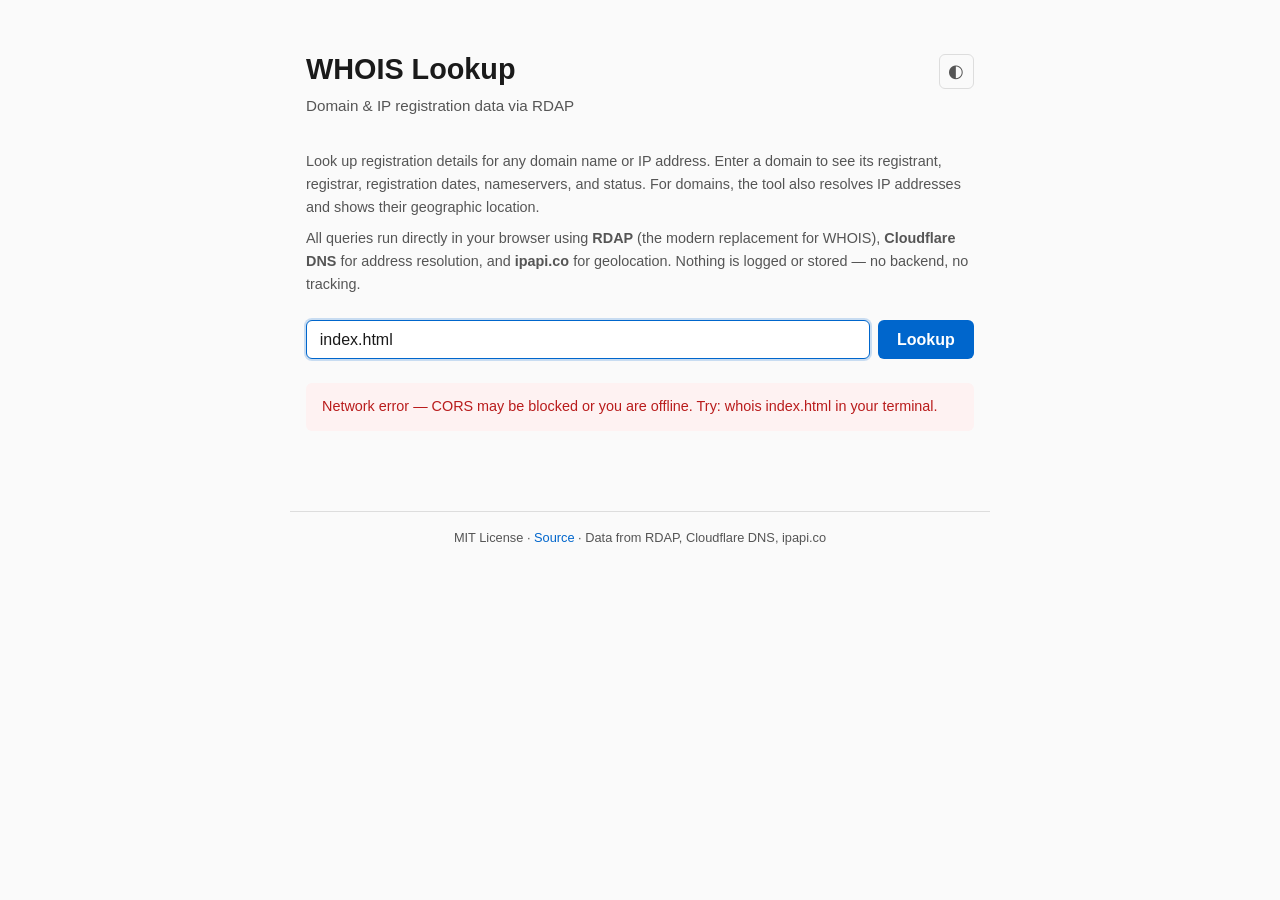
<file: index.html>
<!DOCTYPE html>
<html lang="en">
<head>
  <meta charset="UTF-8">
  <meta name="viewport" content="width=device-width, initial-scale=1.0">
  <title>WHOIS Lookup</title>
  <base href="/">
  <link rel="stylesheet" href="css/style.css">
</head>
<body>
  <main>
    <div class="top-bar">
      <h1>WHOIS Lookup</h1>
      <button id="theme-toggle" type="button" title="Toggle theme" aria-label="Toggle theme"></button>
    </div>
    <p class="subtitle">Domain &amp; IP registration data via RDAP</p>

    <div class="explainer">
      <p>Look up registration details for any domain name or IP address. Enter a domain to see its registrant, registrar, registration dates, nameservers, and status. For domains, the tool also resolves IP addresses and shows their geographic location.</p>
      <p>All queries run directly in your browser using <strong>RDAP</strong> (the modern replacement for WHOIS), <strong>Cloudflare DNS</strong> for address resolution, and <strong>ipapi.co</strong> for geolocation. Nothing is logged or stored &mdash; no backend, no tracking.</p>
    </div>

    <form id="lookup-form" autocomplete="off">
      <div class="input-group">
        <input
          type="text"
          id="query-input"
          placeholder="Enter domain or IP (e.g. google.com, 8.8.8.8)"
          autofocus
          spellcheck="false"
        >
        <button type="submit" id="lookup-btn">Lookup</button>
      </div>
      <p id="rate-limit-msg" class="rate-limit hidden">Please wait a moment between lookups.</p>
    </form>

    <div id="loading" class="hidden">
      <div class="spinner"></div>
      <span>Querying RDAP&hellip;</span>
    </div>

    <div id="error" class="hidden"></div>

    <div id="results" class="hidden">
      <section id="summary-card" class="card">
        <h2>Summary</h2>
        <dl id="summary-list"></dl>
      </section>

      <section id="dns-card" class="card hidden">
        <h2>IP Addresses</h2>
        <div id="dns-list"></div>
      </section>

      <section class="card">
        <h2>
          <button id="raw-toggle" type="button" aria-expanded="false">
            Raw RDAP Response <span class="toggle-icon">&#9654;</span>
          </button>
        </h2>
        <pre id="raw-json" class="hidden"></pre>
      </section>
    </div>
  </main>

  <footer>
    MIT License &middot; <a href="https://gitlab.com/jiri2ma/whois-lookup">Source</a> &middot; Data from RDAP, Cloudflare DNS, ipapi.co
  </footer>

  <script src="js/app.js"></script>
</body>
</html>
</file>
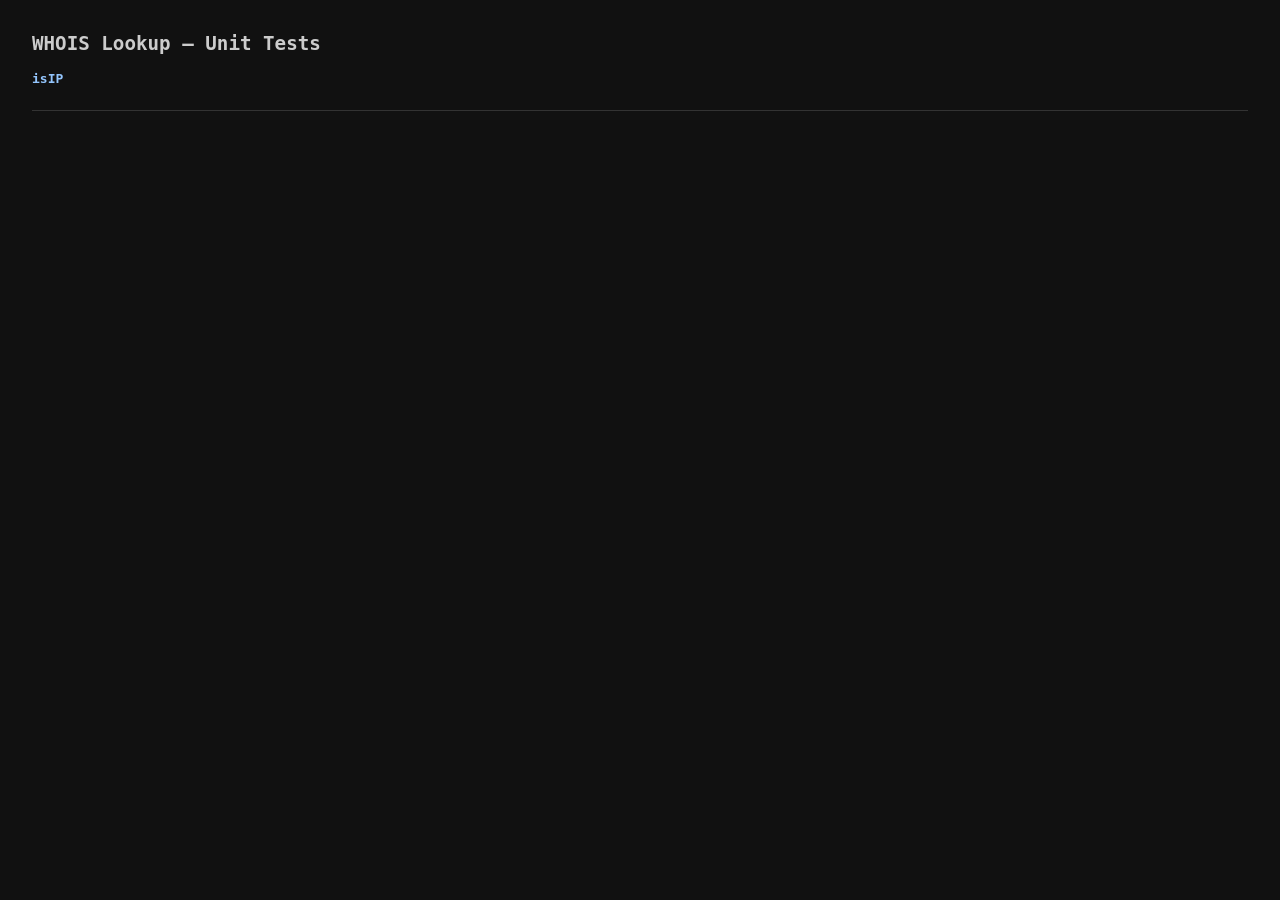
<file: test.html>
<!DOCTYPE html>
<html lang="en">
<head>
  <meta charset="UTF-8">
  <title>WHOIS Lookup — Tests</title>
  <style>
    body { font-family: monospace; margin: 2rem; background: #111; color: #ccc; }
    h1 { font-size: 1.2rem; margin-bottom: 1rem; }
    .pass { color: #4ade80; }
    .fail { color: #f87171; font-weight: bold; }
    .suite { margin: 1rem 0 0.25rem; font-weight: bold; color: #93c5fd; }
    .result { margin-left: 1rem; }
    #summary { margin-top: 1.5rem; padding: 0.5rem; border-top: 1px solid #333; font-weight: bold; }
  </style>
</head>
<body>
  <h1>WHOIS Lookup — Unit Tests</h1>
  <div id="output"></div>
  <div id="summary"></div>

  <!-- App needs these DOM elements to initialize -->
  <div style="display:none">
    <form id="lookup-form"><input id="query-input"><button id="lookup-btn"></button></form>
    <p id="rate-limit-msg" class="hidden"></p>
    <div id="loading" class="hidden"></div>
    <div id="error" class="hidden"></div>
    <div id="results" class="hidden">
      <dl id="summary-list"></dl>
      <button id="raw-toggle" aria-expanded="false"></button>
      <pre id="raw-json" class="hidden"></pre>
    </div>
  </div>

  <script src="js/app.js"></script>
  <script>
  (function () {
    var out = document.getElementById("output");
    var passed = 0;
    var failed = 0;
    var W = window._WhoisApp;

    function suite(name) {
      var el = document.createElement("div");
      el.className = "suite";
      el.textContent = name;
      out.appendChild(el);
    }

    function assert(desc, actual, expected) {
      var ok;
      if (typeof expected === "object" && expected !== null) {
        ok = JSON.stringify(actual) === JSON.stringify(expected);
      } else {
        ok = actual === expected;
      }
      var el = document.createElement("div");
      el.className = "result " + (ok ? "pass" : "fail");
      if (ok) {
        el.textContent = "\u2713 " + desc;
        passed++;
      } else {
        el.textContent = "\u2717 " + desc + " — expected: " + JSON.stringify(expected) + ", got: " + JSON.stringify(actual);
        failed++;
      }
      out.appendChild(el);
    }

    // ========================
    // isIP
    // ========================
    suite("isIP");

    assert("IPv4 address", W.isIP("8.8.8.8"), true);
    assert("IPv4 private", W.isIP("192.168.1.1"), true);
    assert("IPv6 address", W.isIP("2001:4860:4860::8888"), true);
    assert("IPv6 loopback", W.isIP("::1"), true);
    assert("domain is not IP", W.isIP("google.com"), false);
    assert("subdomain is not IP", W.isIP("www.example.co.uk"), false);
    assert("empty string", W.isIP(""), false);
    assert("single number", W.isIP("123"), true); // edge case: digits-only matches

    // ========================
    // cleanDomain
    // ========================
    suite("cleanDomain");

    assert("plain domain unchanged", W.cleanDomain("google.com"), "google.com");
    assert("strips https://", W.cleanDomain("https://example.com"), "example.com");
    assert("strips http://", W.cleanDomain("http://example.com"), "example.com");
    assert("strips path", W.cleanDomain("https://example.com/page/sub"), "example.com");
    assert("strips path without protocol", W.cleanDomain("example.com/page"), "example.com");
    assert("lowercases", W.cleanDomain("GOOGLE.COM"), "google.com");
    assert("trims whitespace", W.cleanDomain("  google.com  "), "google.com");
    assert("full URL with path and query", W.cleanDomain("https://sub.example.com/path?q=1"), "sub.example.com");

    // ========================
    // findVcard
    // ========================
    suite("findVcard");

    var entities = [
      { roles: ["registrant"], vcardArray: ["vcard", [["fn", {}, "text", "Alice"]]] },
      { roles: ["registrar"], vcardArray: ["vcard", [["fn", {}, "text", "Bob Registrar"]]] },
    ];

    assert("finds registrant", W.findVcard(entities, "registrant"), entities[0].vcardArray);
    assert("finds registrar", W.findVcard(entities, "registrar"), entities[1].vcardArray);
    assert("returns null for missing role", W.findVcard(entities, "technical"), null);
    assert("returns null for null entities", W.findVcard(null, "registrant"), null);
    assert("returns null for empty array", W.findVcard([], "registrant"), null);
    assert("skips entity without vcardArray", W.findVcard([{ roles: ["registrant"] }], "registrant"), null);

    // ========================
    // vcardField
    // ========================
    suite("vcardField");

    var vcard = ["vcard", [
      ["version", {}, "text", "4.0"],
      ["fn", {}, "text", "Test Corp"],
      ["email", {}, "text", "test@example.com"],
    ]];

    assert("extracts fn", W.vcardField(vcard, "fn"), "Test Corp");
    assert("extracts email", W.vcardField(vcard, "email"), "test@example.com");
    assert("returns null for missing field", W.vcardField(vcard, "tel"), null);
    assert("returns null for null vcard", W.vcardField(null, "fn"), null);
    assert("returns null for vcard without fields", W.vcardField(["vcard"], "fn"), null);

    // ========================
    // findEvent
    // ========================
    suite("findEvent");

    var events = [
      { eventAction: "registration", eventDate: "2000-01-15T00:00:00Z" },
      { eventAction: "expiration", eventDate: "2030-01-15T00:00:00Z" },
      { eventAction: "last changed", eventDate: "2024-06-01T12:00:00Z" },
    ];

    assert("finds registration", W.findEvent(events, "registration"), "2000-01-15T00:00:00Z");
    assert("finds expiration", W.findEvent(events, "expiration"), "2030-01-15T00:00:00Z");
    assert("finds last changed", W.findEvent(events, "last changed"), "2024-06-01T12:00:00Z");
    assert("returns null for missing action", W.findEvent(events, "transfer"), null);
    assert("returns null for null events", W.findEvent(null, "registration"), null);
    assert("returns null for empty events", W.findEvent([], "registration"), null);

    // ========================
    // formatDate
    // ========================
    suite("formatDate");

    assert("returns null for null", W.formatDate(null), null);
    assert("returns null for undefined", W.formatDate(undefined), null);
    assert("formats valid ISO date", typeof W.formatDate("2024-01-15T00:00:00Z"), "string");
    assert("formatted date contains year", W.formatDate("2024-01-15T00:00:00Z").indexOf("2024") !== -1, true);
    assert("returns invalid string as-is", W.formatDate("not-a-date"), "not-a-date");

    // ========================
    // parseDomainResponse — domain
    // ========================
    suite("parseDomainResponse — domain");

    var domainResponse = {
      ldhName: "example.com",
      handle: "D12345-LRMS",
      entities: [
        { roles: ["registrant"], vcardArray: ["vcard", [["fn", {}, "text", "Example Inc"]]] },
        { roles: ["registrar"], vcardArray: ["vcard", [["fn", {}, "text", "GoDaddy"]]] },
      ],
      events: [
        { eventAction: "registration", eventDate: "1995-08-14T00:00:00Z" },
        { eventAction: "expiration", eventDate: "2030-08-13T00:00:00Z" },
        { eventAction: "last changed", eventDate: "2024-01-01T00:00:00Z" },
      ],
      nameservers: [
        { ldhName: "ns1.example.com" },
        { ldhName: "ns2.example.com" },
      ],
      status: ["client delete prohibited", "client transfer prohibited"],
      port43: "whois.example.com",
    };

    var domainFields = W.parseDomainResponse(domainResponse);
    var fieldMap = {};
    domainFields.forEach(function (f) { fieldMap[f[0]] = f[1]; });

    assert("has Domain field", fieldMap["Domain"], "example.com");
    assert("has Registrant", fieldMap["Registrant"], "Example Inc");
    assert("has Registrar", fieldMap["Registrar"], "GoDaddy");
    assert("has Created date", "Created" in fieldMap, true);
    assert("has Updated date", "Updated" in fieldMap, true);
    assert("has Expires date", "Expires" in fieldMap, true);
    assert("has Nameservers", fieldMap["Nameservers"], "ns1.example.com, ns2.example.com");
    assert("has Status", fieldMap["Status"], "client delete prohibited, client transfer prohibited");
    assert("has WHOIS Server", fieldMap["WHOIS Server"], "whois.example.com");

    // ========================
    // parseDomainResponse — IP network
    // ========================
    suite("parseDomainResponse — IP network");

    var ipResponse = {
      handle: "NET-8-8-8-0-1",
      startAddress: "8.8.8.0",
      endAddress: "8.8.8.255",
      name: "LVLT-GOGL-8-8-8",
      entities: [
        { roles: ["registrant"], vcardArray: ["vcard", [["fn", {}, "text", "Google LLC"]]] },
      ],
      events: [
        { eventAction: "registration", eventDate: "2014-03-14T00:00:00Z" },
        { eventAction: "last changed", eventDate: "2023-12-20T00:00:00Z" },
      ],
      status: ["active"],
    };

    var ipFields = W.parseDomainResponse(ipResponse);
    var ipMap = {};
    ipFields.forEach(function (f) { ipMap[f[0]] = f[1]; });

    assert("has Handle", ipMap["Handle"], "NET-8-8-8-0-1");
    assert("has IP Range", ipMap["IP Range"], "8.8.8.0 \u2013 8.8.8.255");
    assert("has Network Name", ipMap["Network Name"], "LVLT-GOGL-8-8-8");
    assert("has Registrant", ipMap["Registrant"], "Google LLC");
    assert("has Status", ipMap["Status"], "active");

    // ========================
    // parseDomainResponse — minimal/empty
    // ========================
    suite("parseDomainResponse — edge cases");

    assert("empty object returns empty array", W.parseDomainResponse({}), []);
    assert("no entities still parses other fields", W.parseDomainResponse({ ldhName: "test.com" }).length, 1);

    var noVcardEntity = {
      entities: [{ roles: ["registrar"], publicIds: [{ type: "IANA Registrar ID", identifier: "1234" }] }],
    };
    var noVcardFields = W.parseDomainResponse(noVcardEntity);
    var noVcardMap = {};
    noVcardFields.forEach(function (f) { noVcardMap[f[0]] = f[1]; });
    assert("registrar fallback to IANA ID", noVcardMap["Registrar ID"], "1234");

    // ========================
    // Security: no innerHTML with external data
    // ========================
    suite("Security");

    // Verify textContent is used (structural test via DOM)
    var dl = document.getElementById("summary-list");
    dl.innerHTML = "";
    var testFields = [["Test<img>", "Value<script>"]];
    // Simulate renderSummary manually since it's not exposed
    testFields.forEach(function (f) {
      var dt = document.createElement("dt");
      dt.textContent = f[0];
      var dd = document.createElement("dd");
      dd.textContent = f[1];
      dl.appendChild(dt);
      dl.appendChild(dd);
    });
    assert("HTML in key is escaped", dl.querySelector("dt").textContent, "Test<img>");
    assert("HTML in value is escaped", dl.querySelector("dd").textContent, "Value<script>");
    assert("no img element created", dl.querySelector("img"), null);
    dl.innerHTML = "";

    // ========================
    // Summary
    // ========================
    var summaryEl = document.getElementById("summary");
    var total = passed + failed;
    summaryEl.className = failed > 0 ? "fail" : "pass";
    summaryEl.textContent = passed + "/" + total + " tests passed" + (failed > 0 ? " — " + failed + " FAILED" : " \u2714");
  })();
  </script>
</body>
</html>
</file>
<file: css/style.css>
*,
*::before,
*::after {
  box-sizing: border-box;
  margin: 0;
  padding: 0;
}

/* Light theme (default) */
:root {
  --bg: #fafafa;
  --surface: #fff;
  --border: #ddd;
  --text: #1a1a1a;
  --text-secondary: #555;
  --accent: #0066cc;
  --accent-hover: #0052a3;
  --error-bg: #fef2f2;
  --error-text: #b91c1c;
  --radius: 6px;
}

/* Dark theme values */
[data-theme="dark"] {
  --bg: #111;
  --surface: #1a1a1a;
  --border: #333;
  --text: #e5e5e5;
  --text-secondary: #999;
  --accent: #4da3ff;
  --accent-hover: #7dbdff;
  --error-bg: #2d1515;
  --error-text: #f87171;
}

/* System preference when no explicit choice */
@media (prefers-color-scheme: dark) {
  [data-theme="system"] {
    --bg: #111;
    --surface: #1a1a1a;
    --border: #333;
    --text: #e5e5e5;
    --text-secondary: #999;
    --accent: #4da3ff;
    --accent-hover: #7dbdff;
    --error-bg: #2d1515;
    --error-text: #f87171;
  }
}

body {
  font-family: -apple-system, BlinkMacSystemFont, "Segoe UI", Roboto, Helvetica, Arial, sans-serif;
  background: var(--bg);
  color: var(--text);
  line-height: 1.5;
  min-height: 100vh;
}

main {
  max-width: 700px;
  margin: 0 auto;
  padding: 3rem 1rem;
}

/* Top bar */
.top-bar {
  display: flex;
  align-items: center;
  justify-content: space-between;
}

h1 {
  font-size: 1.8rem;
  font-weight: 700;
  margin-bottom: 0.25rem;
}

#theme-toggle {
  background: none;
  border: 1px solid var(--border);
  border-radius: var(--radius);
  color: var(--text-secondary);
  cursor: pointer;
  font-size: 1.1rem;
  width: 2.2rem;
  height: 2.2rem;
  display: flex;
  align-items: center;
  justify-content: center;
  padding: 0;
  line-height: 1;
}

#theme-toggle:hover {
  color: var(--text);
  border-color: var(--text-secondary);
}

.subtitle {
  color: var(--text-secondary);
  margin-bottom: 2rem;
  font-size: 0.95rem;
}

/* Explainer */
.explainer {
  margin-bottom: 1.5rem;
  font-size: 0.9rem;
  color: var(--text-secondary);
  line-height: 1.6;
}

.explainer p + p {
  margin-top: 0.5rem;
}

/* Input */
.input-group {
  display: flex;
  gap: 0.5rem;
}

#query-input {
  flex: 1;
  padding: 0.6rem 0.8rem;
  font-size: 1rem;
  border: 1px solid var(--border);
  border-radius: var(--radius);
  background: var(--surface);
  color: var(--text);
  outline: none;
}

#query-input:focus {
  border-color: var(--accent);
  box-shadow: 0 0 0 2px rgba(0, 102, 204, 0.2);
}

#lookup-btn {
  padding: 0.6rem 1.2rem;
  font-size: 1rem;
  font-weight: 600;
  background: var(--accent);
  color: #fff;
  border: none;
  border-radius: var(--radius);
  cursor: pointer;
  white-space: nowrap;
}

#lookup-btn:hover {
  background: var(--accent-hover);
}

#lookup-btn:disabled {
  opacity: 0.5;
  cursor: not-allowed;
}

.rate-limit {
  color: var(--error-text);
  font-size: 0.85rem;
  margin-top: 0.5rem;
}

/* Loading */
#loading {
  display: flex;
  align-items: center;
  gap: 0.75rem;
  margin-top: 1.5rem;
  color: var(--text-secondary);
}

.spinner {
  width: 20px;
  height: 20px;
  border: 2px solid var(--border);
  border-top-color: var(--accent);
  border-radius: 50%;
  animation: spin 0.6s linear infinite;
}

@keyframes spin {
  to { transform: rotate(360deg); }
}

/* Error */
#error {
  margin-top: 1.5rem;
  padding: 0.8rem 1rem;
  background: var(--error-bg);
  color: var(--error-text);
  border-radius: var(--radius);
  font-size: 0.9rem;
}

/* Results */
#results {
  margin-top: 1.5rem;
}

.card {
  background: var(--surface);
  border: 1px solid var(--border);
  border-radius: var(--radius);
  padding: 1.2rem;
  margin-bottom: 1rem;
}

.card h2 {
  font-size: 1rem;
  font-weight: 600;
  margin-bottom: 0.75rem;
  color: var(--text-secondary);
  text-transform: uppercase;
  letter-spacing: 0.03em;
}

/* Summary */
#summary-list {
  display: grid;
  grid-template-columns: auto 1fr;
  gap: 0.4rem 1rem;
}

#summary-list dt {
  font-weight: 600;
  white-space: nowrap;
}

#summary-list dd {
  word-break: break-all;
}

/* Raw JSON toggle */
#raw-toggle {
  background: none;
  border: none;
  color: var(--text-secondary);
  font: inherit;
  font-size: 1rem;
  font-weight: 600;
  text-transform: uppercase;
  letter-spacing: 0.03em;
  cursor: pointer;
  display: flex;
  align-items: center;
  gap: 0.5rem;
  padding: 0;
}

#raw-toggle .toggle-icon {
  font-size: 0.7rem;
  transition: transform 0.15s;
}

#raw-toggle[aria-expanded="true"] .toggle-icon {
  transform: rotate(90deg);
}

#raw-json {
  margin-top: 0.75rem;
  padding: 1rem;
  background: var(--bg);
  border-radius: var(--radius);
  font-size: 0.8rem;
  overflow-x: auto;
  max-height: 500px;
  overflow-y: auto;
  white-space: pre-wrap;
  word-break: break-all;
}

/* IP Addresses card */
.ip-row {
  display: flex;
  align-items: baseline;
  gap: 0.75rem;
  padding: 0.4rem 0;
  border-bottom: 1px solid var(--border);
}

.ip-row:last-child {
  border-bottom: none;
}

.ip-address {
  font-weight: 600;
  font-family: monospace;
  white-space: nowrap;
}

.ip-location {
  color: var(--text-secondary);
  font-size: 0.9rem;
}

/* Footer */
footer {
  max-width: 700px;
  margin: 2rem auto 0;
  padding: 1rem 1rem;
  text-align: center;
  color: var(--text-secondary);
  font-size: 0.8rem;
  border-top: 1px solid var(--border);
}

footer a {
  color: var(--accent);
  text-decoration: none;
}

footer a:hover {
  text-decoration: underline;
}

/* Utility */
.hidden {
  display: none !important;
}

@media (max-width: 500px) {
  .input-group {
    flex-direction: column;
  }

  #summary-list {
    grid-template-columns: 1fr;
  }

  #summary-list dt {
    margin-top: 0.5rem;
  }
}
</file>
